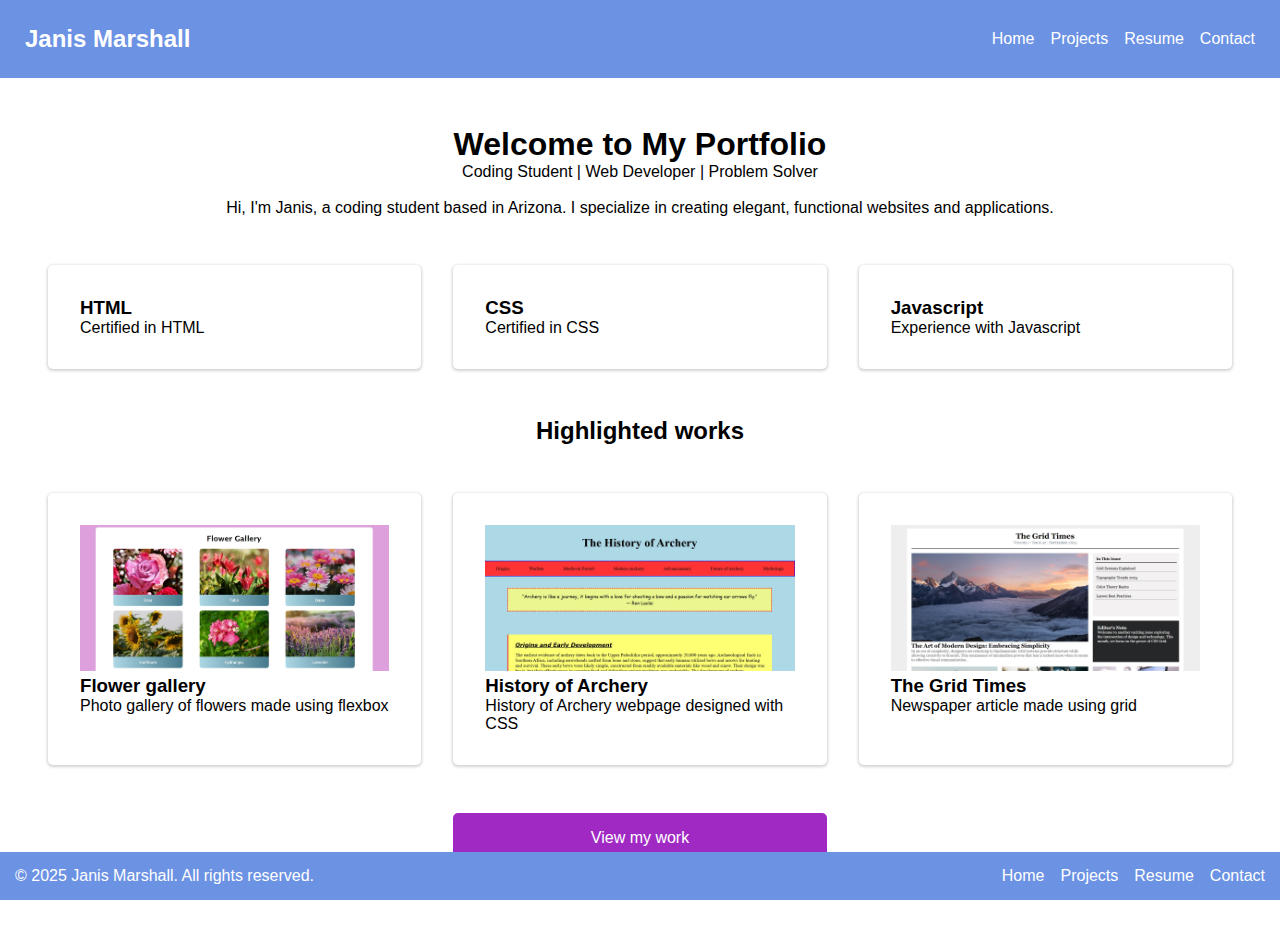
<file: index.html>
<!DOCTYPE html>
<html lang="en">
<head>
    <meta charset="UTF-8">
    <meta name="viewport" content="width=device-width, initial-scale=1.0">
    <title>Home</title>
    <link rel="stylesheet" href="styles.css">
    <link rel="stylesheet" href="home.css">
</head>
<body>
    <!-- Header -->
     <header>
        <nav>
             <div class="name">Janis Marshall</div>
            <ul class="nav-bar">
                <li><a href="index.html" target="_blank" >Home</a></li>
                <li><a href="projects.html" target="_blank" >Projects</a></li>
                <li><a href="resume.html" target="_blank" >Resume</a></li>
                <li><a href="contact.html" target="_blank" >Contact</a></li>
            </ul>
        </nav>
     </header>

    <!-- Main -->
     <main>

        <!-- Main head -->
        <section class="hero">
        <h1>Welcome to My Portfolio</h1>
        <p>Coding Student | Web Developer | Problem Solver</p>
        <br>
        <p>Hi, I'm Janis, a coding student based in Arizona. I specialize in creating elegant, 
            functional websites and applications.</p>
        </section>

        <!-- Web development skills -->
        <section class="skills">
            <div class="skill-cards">
                <h3>HTML</h3>
                <p>Certified in HTML</p>
            </div>
            <div class="skill-cards">
                <h3>CSS</h3>
                <p>Certified in CSS</p>
            </div>
            <div class="skill-cards">
                <h3>Javascript</h3>
                <p>Experience with Javascript</p>
            </div>
        </section>

        <!-- Highlighted works -->
        <section>
            <h2>Highlighted works</h2>
            
            <div class="skills">
            <div class="skill-cards">
                <a href="https://janis-marsh.github.io/Project_CSS_Image_Gallery/" target="_blank">
                <img src="images/flowers.jpeg" alt="Photo gallery of flowers">
                </a>
                <h3>Flower gallery</h3>
                <p>Photo gallery of flowers made using flexbox</p>
            </div>
            <div class="skill-cards">
                <a href="https://janis-marsh.github.io/Project_CSS_Archery_Text_Font/" target="_blank">
                <img src="images/archery.jpeg" alt="Webpage on the history of archery">
                </a>
                <h3>History of Archery</h3>
                <p>History of Archery webpage designed with CSS</p>
            </div>
            <div class="skill-cards">
                <a href="https://janis-marsh.github.io/Project_CSS_Grid_Times/" target="_blank">
                <img src="images/grid-times.jpeg" alt="The Grid times newspaper article">
                </a>
                <h3>The Grid Times</h3>
                <p>Newspaper article made using grid</p>
            </div>
            </div>
        </section>

        <!--  -->
        <section class="skills">
            <button class="work"><a href="projects.html" target="_blank" >View my work</a></button>
        </section>

     </main>

    <!-- Footer -->
     <footer> 
        <nav>
            <p>&copy; 2025 Janis Marshall. All rights reserved.</p>
            <ul class="nav-bar">
                <li><a href="home.html" target="_blank" >Home</a></li>
                <li><a href="projects.html" target="_blank" >Projects</a></li>
                <li><a href="resume.html" target="_blank" >Resume</a></li>
                <li><a href="contact.html" target="_blank" >Contact</a></li>
            </ul>
        </nav>
     </footer>
</body>
</html>
</file>
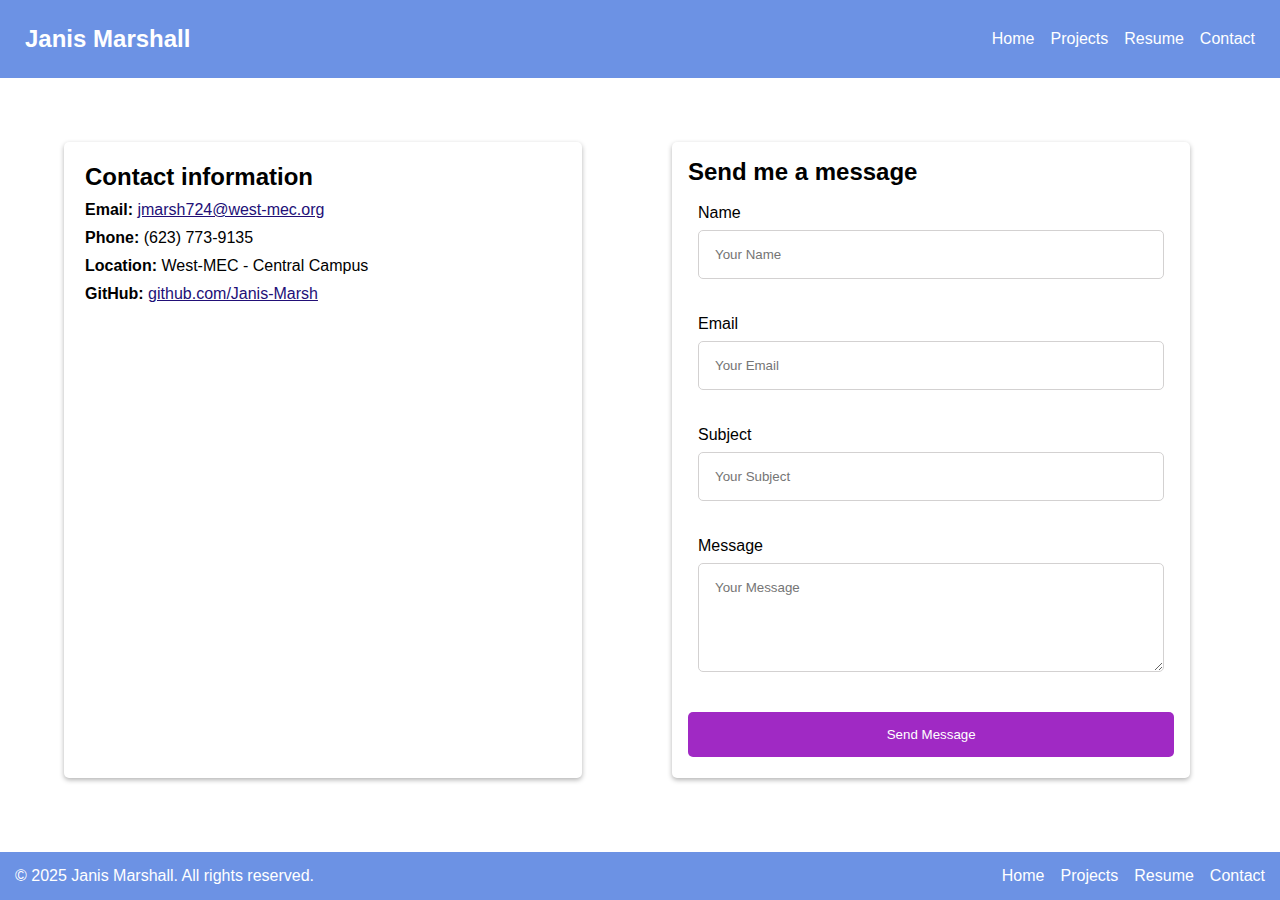
<file: contact.html>
<!DOCTYPE html>
<html lang="en">
<head>
    <meta charset="UTF-8">
    <meta name="viewport" content="width=device-width, initial-scale=1.0">
    <title>Contact</title>
    <link rel="stylesheet" href="styles.css">
    <link rel="stylesheet" href="contact.css">
</head>
<body>
    <!-- Header -->
     <header>
        <nav>
             <div class="name">Janis Marshall</div>
            <ul class="nav-bar">
                <li><a href="index.html" target="_blank" >Home</a></li>
                <li><a href="projects.html" target="_blank" >Projects</a></li>
                <li><a href="resume.html" target="_blank" >Resume</a></li>
                <li><a href="contact.html" target="_blank" >Contact</a></li>
            </ul>
        </nav>
     </header>

    <!-- Main -->
     <main class="contact-grid">

        <!-- Contact Form -->
        <section class="contact-form">
            <h2>Send me a message</h2>
            <form action="mailto:jmarsh724@west-mec.org" method="POST">
                <div class="form-group">
                    <label for="name">Name</label>
                    <input type="text" name="name" placeholder="Your Name" required>
                </div>

                <div class="form-group">
                    <label for="email">Email</label>
                    <input type="email" name="email" placeholder="Your Email" required>
                </div>

                <div class="form-group">
                    <label for="subject">Subject</label>
                    <input type="text" name="subject" placeholder="Your Subject">
                </div>

                <div class="form-group">
                    <label for="message">Message</label>
                    <textarea name="message" placeholder="Your Message" rows="5" required></textarea>
                </div>

                <button type="submit">Send Message</button>
            </form>
        </section>

        <!-- Contact info and Map -->
        <section class="map-container">
            <h2 class="contact-info">Contact information</h2>
            <p class="contact-info"> <strong>Email:</strong> <a href="mailto:jmarsh724@west-mec.org" target="_blank" class="contact">jmarsh724@west-mec.org</a></p>
            <p class="contact-info"><strong>Phone:</strong> (623) 773-9135</p>
            <p class="contact-info"><strong>Location:</strong> West-MEC - Central Campus</p>
            <p class="contact-info"><strong>GitHub:</strong> <a href="https://github.com/Janis-Marsh" target="_blank" class="contact">github.com/Janis-Marsh</a></p>
            <iframe src="https://www.google.com/maps/embed?pb=!1m18!1m12!1m3!1d3325.6709253397553!2d-112.29541422511411!3d33.5359404733558!2m3!1f0!2f0!3f0!3m2!1i1024!2i768!4f13.1!3m3!1m2!1s0x872b4104080e38d9%3A0x1fbd2919e78fa444!2sWest-MEC%20-%20Central%20Campus!5e0!3m2!1sen!2sus!4v1765909994743!5m2!1sen!2sus" width="600" height="450" style="border:0;" allowfullscreen="" loading="lazy" referrerpolicy="no-referrer-when-downgrade"></iframe>
        </section>
     </main>

    <!-- Footer -->
     <footer> 
        <nav>
            <p>&copy; 2025 Janis Marshall. All rights reserved.</p>
            <ul class="nav-bar">
                <li><a href="home.html" target="_blank" >Home</a></li>
                <li><a href="projects.html" target="_blank" >Projects</a></li>
                <li><a href="resume.html" target="_blank">Resume</a></li>
                <li><a href="contact.html" target="_blank" >Contact</a></li>
            </ul>
        </nav>
     </footer>
</body>
</html>
</file>
<file: styles.css>
*{
    margin: 0;
    padding: 0;
    box-sizing: border-box;
    font-family: Arial, Helvetica, sans-serif;
}

/* Header CSS */
header{
    color: white;
    background-color: rgb(108, 146, 228);
    padding: 25px;
    position: sticky;
    width: 100%;
}

.name{
    font-size: 1.5em;
    font-weight: bold;
}

/* Nav CSS */
nav{
    display: flex;
    flex-direction: column;
    justify-content: space-between;
    align-items: center;
}

.nav-bar{
    display: flex;
    list-style: none;
    gap: 1em; 
}

nav a{
    text-decoration: none;
    color: white;
}

nav a:hover{
    color: rgb(248, 174, 232);
}

/* Footer CSS */
footer{
    color: white;
    background-color: rgb(108, 146, 228);
    font-size: medium;
    padding: 15px;
    position: fixed;
    bottom: 0;
    width: 100%;
}
</file>
<file: home.css>
/* Main headings CSS */
.hero{
    margin-top: 3rem;
    text-align: center;
}

h2{
    text-align: center;
}

/* Skill card CSS */
.skills{
    display: grid;
    grid-template-rows: repeat(1, 1fr);
    margin: 3rem;
    gap: 2rem;
}

.skill-cards{
    box-shadow: 0 1px 3px 1px lightgray;
    padding: 2rem;
    border-radius: 5px;
}

.skills img{
    width: 100%;
    object-fit: cover;
}

/* Work button CSS */
.work{
    padding: 0.5rem;
    background-color: rgb(160, 41, 196);
    text-align: center;
    border: none;
    border-radius: 5px;
    margin-bottom: 1.5em;
}

.work a{
    color: white;
    text-decoration: none;
}

.work a:hover{
    color: rgb(248, 174, 232);
}

@media (min-width: 768px) {
    /* Skill card CSS */
    .skills{
        display: grid;
        grid-template-columns: repeat(3, 1fr);
        margin: 3rem;
        gap: 2rem;
    }

    /* Work button CSS */
    .work{
        grid-column: 2/3;
        padding: 0.5rem;
        background-color: rgb(160, 41, 196);
        list-style-type: none;
        text-align: center;
        border-radius: 5px;
        margin-bottom: 2rem;
    }

    /* Nav CSS */
    nav{
        display: flex;
        flex-direction: row;
        justify-content: space-between;
        align-items: center;
    }

}


@media (min-width: 1024px) {
    /* Skill card CSS */
    .skills{
        display: grid;
        grid-template-columns: repeat(3, 1fr);
        margin: 3rem;
        gap: 2rem;
    }

    /* Work button CSS */
    .work{
        grid-column: 2/3;
        padding: 1rem;
        font-size: 1em;
        background-color: rgb(160, 41, 196);
        list-style-type: none;
        text-align: center;
        border-radius: 5px;
        margin-bottom: 2rem;
    }

    /* Nav CSS */
    nav{
        display: flex;
        flex-direction: row;
        justify-content: space-between;
        align-items: center;
    }
}

@media (min-width: 1200px) {
    /* Skill card CSS */
    .skills{
        display: grid;
        grid-template-columns: repeat(3, 1fr);
        margin: 3rem;
        gap: 2rem;
    }


    /* Work button CSS */
    .work{
        grid-column: 2/3;
        padding: 1rem;
        font-size: 1em;
        background-color: rgb(160, 41, 196);
        list-style-type: none;
        text-align: center;
        border-radius: 5px;
        margin-bottom: 2rem;
    }
 
    /* Nav CSS */
    nav{
        display: flex;
        flex-direction: row;
        justify-content: space-between;
        align-items: center;
    }
}
</file>
<file: contact.css>
/* Grid CSS */
.contact-grid{
    display: grid;
    grid-template-rows: repeat(1, 1fr);
    margin: 3rem;
    gap: 2rem;
}

/* Form CSS */
.contact-form{
    box-shadow: 0 2px 5px rgba(0, 0, 0, 0.3);
    padding: 1rem;
    border-radius: 5px;
    margin: 1rem;
    width: 90%;
}

h2{
    text-align: left;
    padding-bottom: 0.5rem;
}

.form-group{
    padding: 10px;
    margin-bottom: 1rem;
}

label{
    margin-bottom: 0.5rem;
    display: block;
}

input, textarea{
    width: 100%;
    padding: 1rem;
    border: 1px solid rgb(211, 209, 209);
    border-radius: 5px;
}

button{
    color: #fff;
    background-color: rgb(160, 41, 196);
    padding: 15px;
    margin-top: 10px;
    border-radius: 5px;
    border: none;
    width: 100%;
}

/* Contact info and Map CSS */
.map-container{
    box-shadow: 0 2px 5px rgba(0, 0, 0, 0.3);
    padding: 1rem;
    border-radius: 5px;
    margin: 1rem;
    margin-bottom: 5rem;
    width: 90%;
}

iframe{
    width: 100%;
}

.contact-info{
    padding: 5px;
}

.contact{
    color: rgb(34, 15, 119);
    text-decoration: underline;
}

.contact:hover{
    color: rgb(248, 174, 232);
}

@media (min-width: 768px) {
    /* Grid CSS */
    .contact-grid{
        display: grid;
        grid-template-rows: repeat(1, 1fr);
        margin: 3rem;
        gap: 2rem;
    }

    /* Form CSS */
    .contact-form{
        box-shadow: 0 2px 5px rgba(0, 0, 0, 0.3);
        padding: 1rem;
        border-radius: 5px;
        margin: 1rem;
        width: 90%;
    }

    /* Map and info CSS */
    .map-container{
        box-shadow: 0 2px 5px rgba(0, 0, 0, 0.3);
        padding: 1rem;
        border-radius: 5px;
        margin: 1rem;
        width: 90%;
    }

    /* Nav CSS */
    nav{
       display: flex;
       flex-direction: row;
       justify-content: space-between;
       align-items: center;
    }
}

@media (min-width: 1024px) {
    /* Grid CSS */
    .contact-grid{
        display: grid;
        grid-template-columns: repeat(2, 1fr);
        margin: 3rem;
        gap: 2rem;
    }

    /* Form CSS */
    .contact-form{
        box-shadow: 0 2px 5px rgba(0, 0, 0, 0.3);
        padding: 1rem;
        border-radius: 5px;
        margin: 1rem;
        width: 90%;
        grid-column: 2/3;
        grid-row: 1/2;
    }

    /* Map and info CSS */
    .map-container{
        box-shadow: 0 2px 5px rgba(0, 0, 0, 0.3);
        padding: 1rem;
        border-radius: 5px;
        margin: 1rem;
        width: 90%;
        grid-column: 1/2;
        grid-row: 1/2;
    }

    /* Nav CSS */
    nav{
        display: flex;
        flex-direction: row;
        justify-content: space-between;
        align-items: center;
    }

}
</file>
